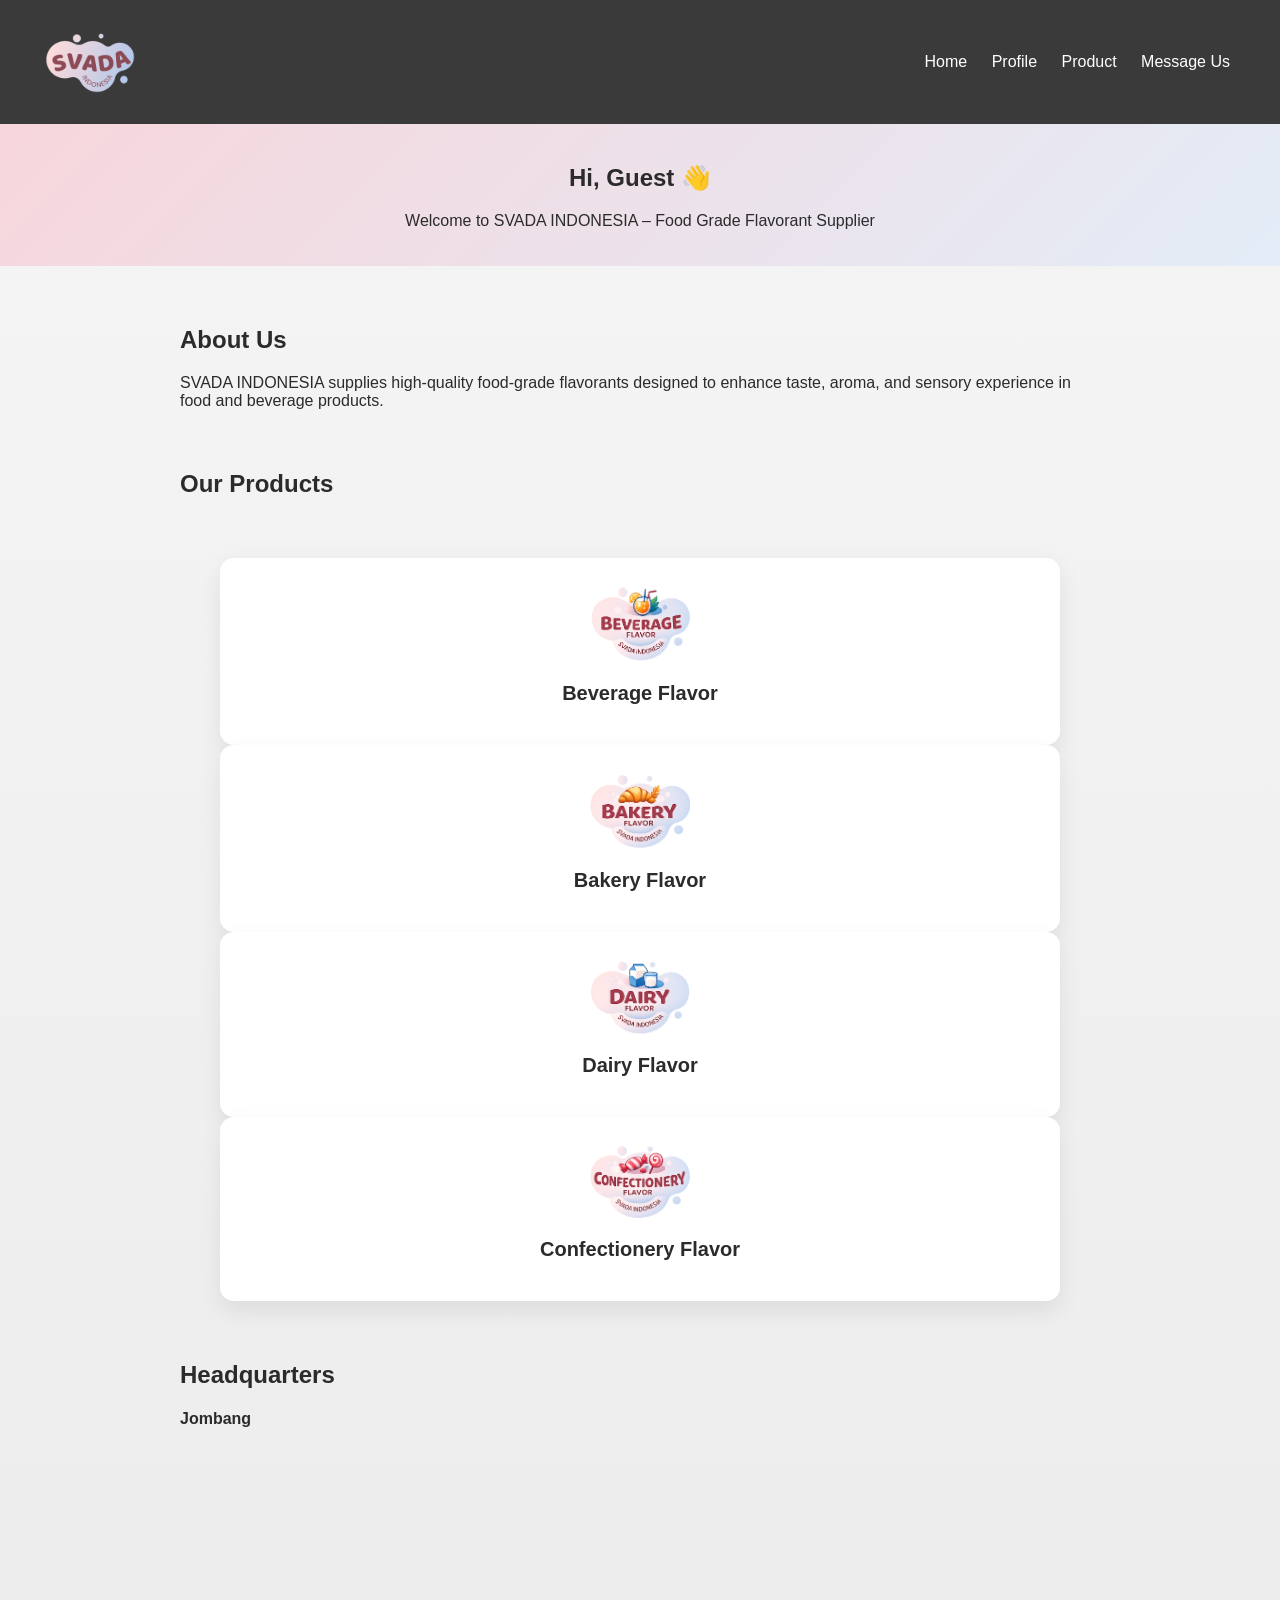
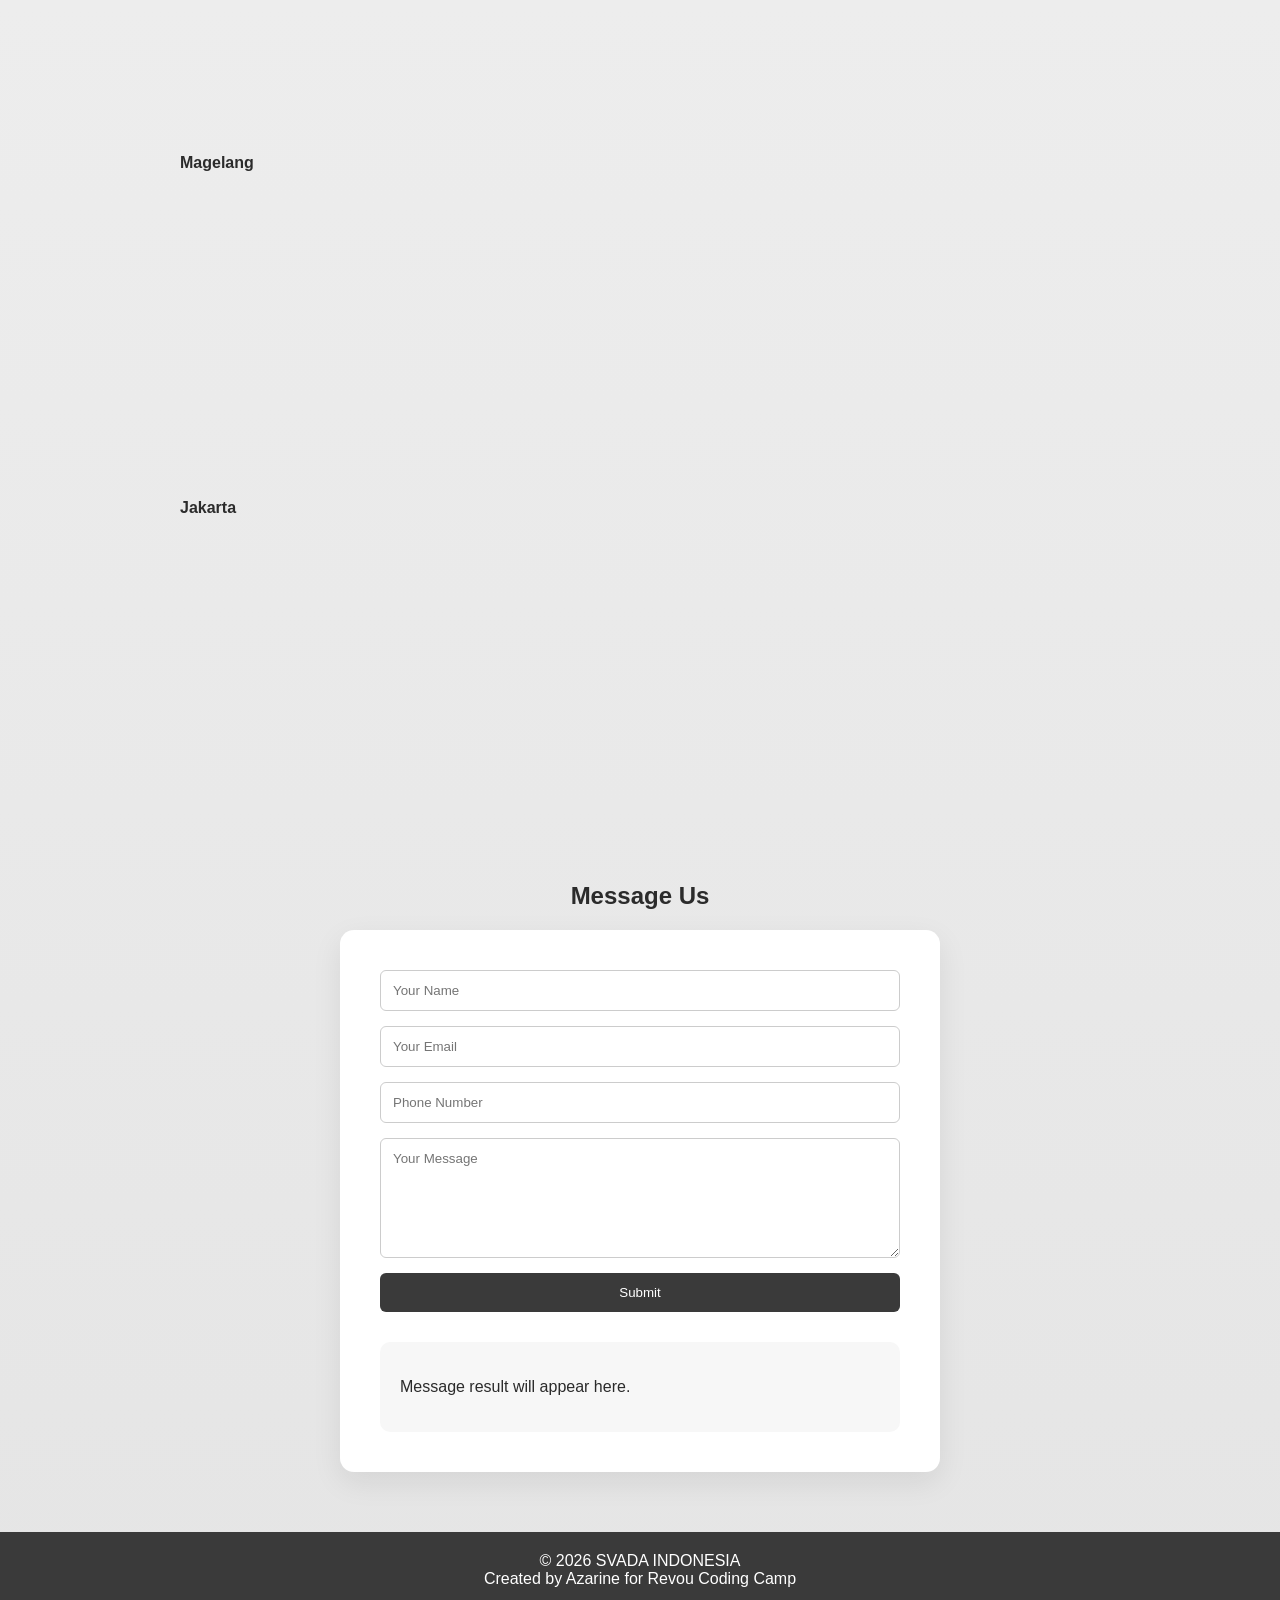
<file: index.html>
<!DOCTYPE html>
<html lang="en">
<head>
  <meta charset="UTF-8">
  <title>SVADA INDONESIA</title>
  <link rel="stylesheet" href="style css.css">
</head>
<body>

<header class="navbar">
  <div class="logo"><img src="logo svada besar.png" width="100"></div>
  <nav>
    <a href="index.html">Home</a>
    <a href="index profile.html">Profile</a>
    <a href="index product.html">Product</a>
    <a href="index message us.html">Message Us</a>
  </nav>
</header>

<section class="hero">
  <h1>Hi, <span id="username">Guest</span> 👋</h1>
  <p>Welcome to SVADA INDONESIA – Food Grade Flavorant Supplier</p>
</section>

<section class="container">
  <h2>About Us</h2>
  <p>
    SVADA INDONESIA supplies high-quality food-grade flavorants designed
    to enhance taste, aroma, and sensory experience in food and beverage products.
  </p>
</section>

<section class="container">
  <h2>Our Products</h2>
  <div class="container">

  <div class="flavor-card">
    <img src="logo flavorant beverage.png" alt="Beverage Flavor" width="100px" style="display:block; margin:0 auto;">
    <h3 style="text-align: center;">Beverage Flavor</h3>
    </div>

  <div class="flavor-card">
    <img src="logo flavorant bakery.png" alt="Bakery Flavor" width="100px" style="display:block; margin:0 auto;">
    <h3 style="text-align: center;">Bakery Flavor</h3>
    </div>

  <div class="flavor-card">
    <img src="logo flavorant dairy.png" alt="Dairy Flavor" width="100px" style="display:block; margin:0 auto;">
    <h3 style="text-align: center;">Dairy Flavor</h3>
    </div>

  <div class="flavor-card">
    <img src="logo flavorant confect.png" alt="Confectionery Flavor" width="100px" style="display:block; margin:0 auto; ">
    <h3 style="text-align: center;">Confectionery Flavor</h3>
    </div>

</div>
</section>

<section class="container">
  <h2>Headquarters</h2>

  <div class="hq">
    <h4>Jombang</h4>
    <iframe src="https://maps.google.com/maps?q=Jombang&t=&z=13&output=embed"></iframe>
  </div>

  <div class="hq">
    <h4>Magelang</h4>
    <iframe src="https://maps.google.com/maps?q=Magelang&t=&z=13&output=embed"></iframe>
  </div>

  <div class="hq">
    <h4>Jakarta</h4>
    <iframe src="https://maps.google.com/maps?q=Jakarta&t=&z=13&output=embed"></iframe>
  </div>
</section>

<section class="container">
<h2 style="text-align: center;">Message Us</h2>
<div class="message-card">

    <form id="contactForm">
      <input id="name" placeholder="Your Name" required>
      <input id="email" type="email" placeholder="Your Email" required>
      <input id="phone" placeholder="Phone Number" required>
      <textarea id="userMessage" placeholder="Your Message" required></textarea>
      <button type="submit">Submit</button>
    </form>

    <div id="result" class="result-box">
      <p>Message result will appear here.</p>
    </div>

  </div>
</section>

<footer>
  © 2026 SVADA INDONESIA <br>
  Created by Azarine for Revou Coding Camp
</footer>

<script src="script js.js"></script>
</body>
</html>
</file>
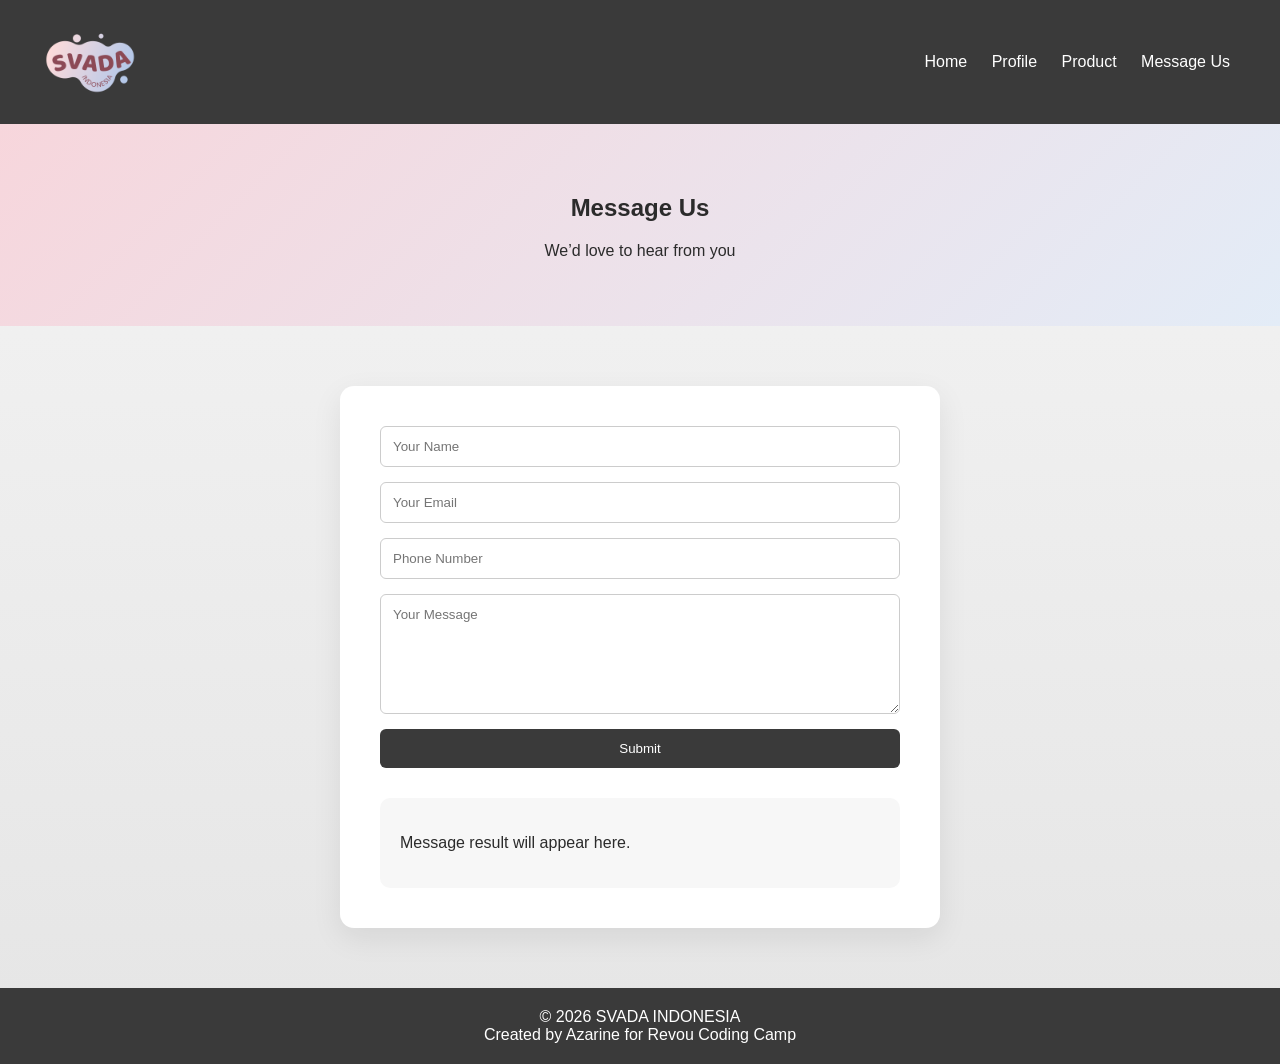
<file: index message us.html>
<!DOCTYPE html>
<html lang="en">
<head>
  <meta charset="UTF-8">
  <title>Message Us | SVADA INDONESIA</title>
  <link rel="stylesheet" href="style css.css">
</head>
<body>

<header class="navbar">
  <div class="logo">
    <img src="logo svada besar.png" width="100">
  </div>
  <nav>
    <a href="index.html">Home</a>
    <a href="index profile.html">Profile</a>
    <a href="index product.html">Product</a>
    <a href="index message us.html">Message Us</a>
  </nav>
</header>

<section class="hero small">
  <h1>Message Us</h1>
  <p>We’d love to hear from you</p>
</section>

<section class="message-page">
  <div class="message-card">

    <form id="contactForm">
      <input id="name" placeholder="Your Name" required>
      <input id="email" type="email" placeholder="Your Email" required>
      <input id="phone" placeholder="Phone Number" required>
      <textarea id="userMessage" placeholder="Your Message" required></textarea>
      <button type="submit">Submit</button>
    </form>

    <div id="result" class="result-box">
      <p>Message result will appear here.</p>
    </div>

  </div>
</section>

<footer>
  © 2026 SVADA INDONESIA <br>
  Created by Azarine for Revou Coding Camp
</footer>

<script src="script js.js"></script>
</body>
</html>
</file>
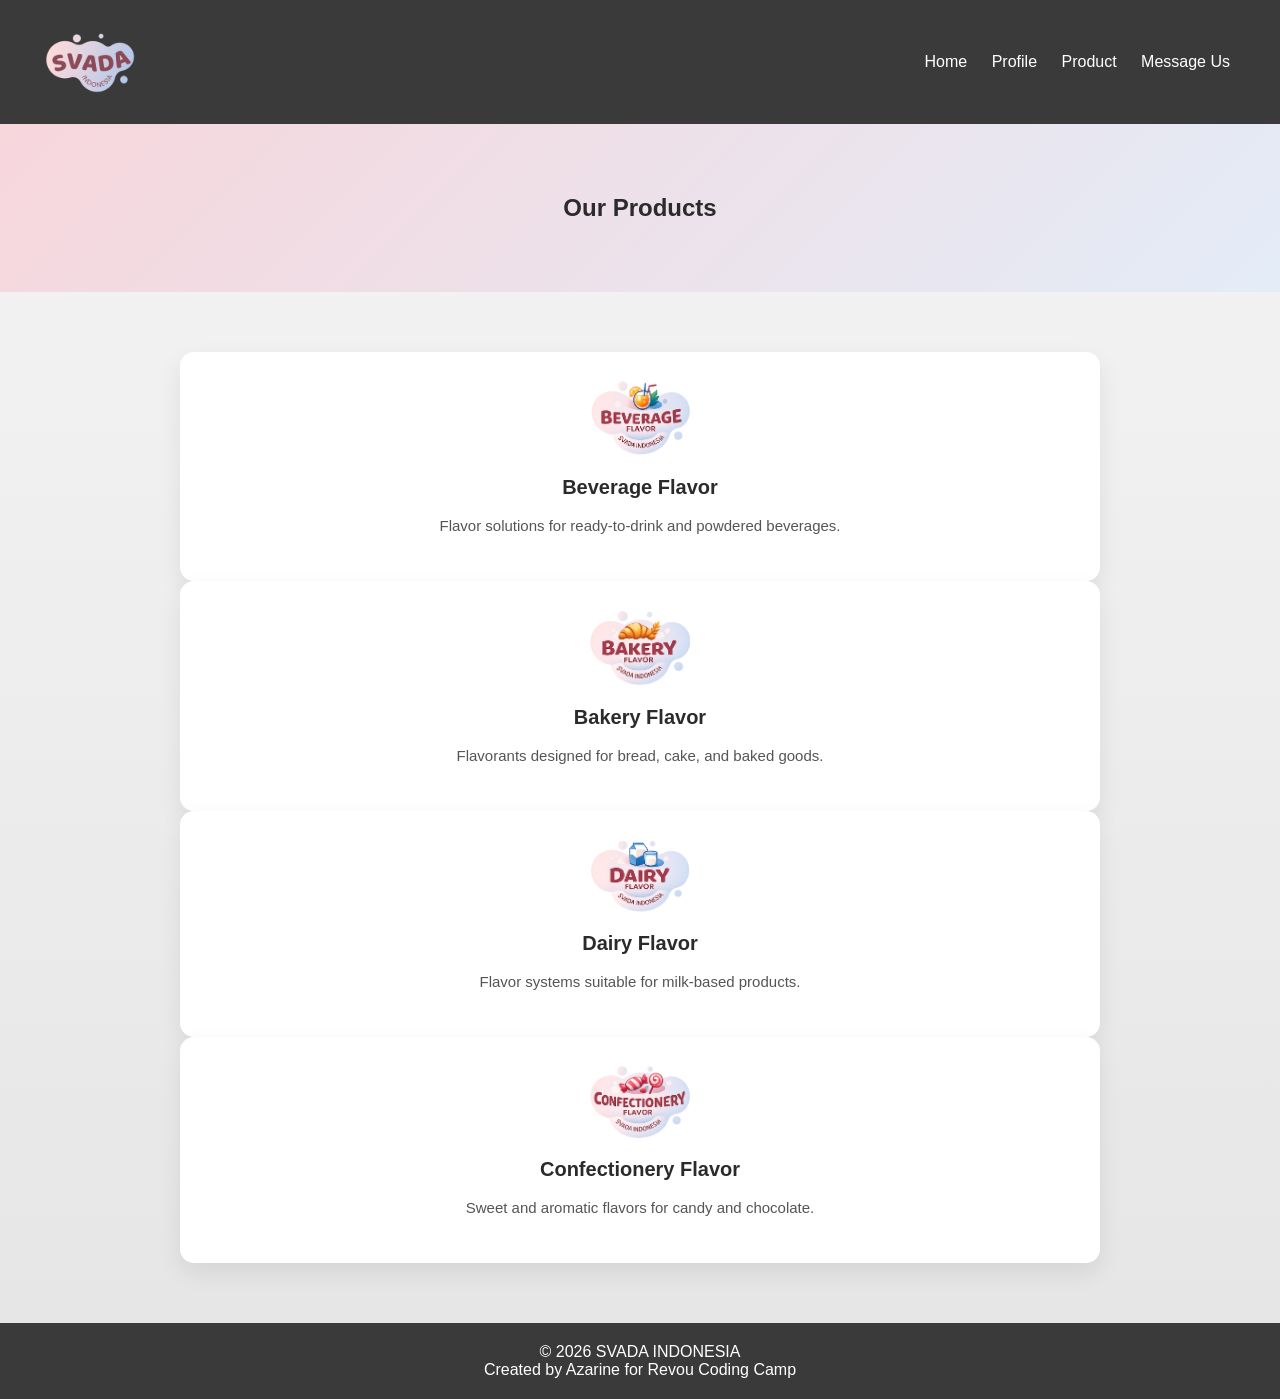
<file: index product.html>
<!DOCTYPE html>
<html lang="en">
<head>
  <meta charset="UTF-8">
  <title>Product | SVADA INDONESIA</title>
  <link rel="stylesheet" href="style css.css">
</head>
<body>

<header class="navbar">
  <div class="logo"><img src="logo svada besar.png" width="100"></div>
  <nav>
    <a href="index.html">Home</a>
    <a href="index profile.html">Profile</a>
    <a href="index product.html">Product</a>
    <a href="index message us.html">Message Us</a>
  </nav>
</header>

<section class="hero small">
  <h1>Our Products</h1>
</section>

<section class="container">

  <div class="flavor-card">
    <img src="logo flavorant beverage.png" alt="Beverage Flavor" width="100px" style="display:block; margin:0 auto;">
    <h3 style="text-align: center;">Beverage Flavor</h3>
     <p style="text-align: center;">Flavor solutions for ready-to-drink and powdered beverages.</p>
    </div>

  <div class="flavor-card">
    <img src="logo flavorant bakery.png" alt="Bakery Flavor" width="100px" style="display:block; margin:0 auto;">
    <h3 style="text-align: center;">Bakery Flavor</h3>
    <p style="text-align: center;">Flavorants designed for bread, cake, and baked goods.</p>
    </div>

  <div class="flavor-card">
    <img src="logo flavorant dairy.png" alt="Dairy Flavor" width="100px" style="display:block; margin:0 auto;">
    <h3 style="text-align: center;">Dairy Flavor</h3>
    <p style="text-align: center;">Flavor systems suitable for milk-based products.</p>
    </div>

  <div class="flavor-card">
    <img src="logo flavorant confect.png" alt="Confectionery Flavor" width="100px" style="display:block; margin:0 auto; ">
    <h3 style="text-align: center;">Confectionery Flavor</h3>
     <p style="text-align: center;">Sweet and aromatic flavors for candy and chocolate.</p>
    </div>

</div>
</section>

<footer>
  © 2026 SVADA INDONESIA <br>
  Created by Azarine for Revou Coding Camp
</footer>

<script src="script js.js"></script>
</body>
</html>
</file>
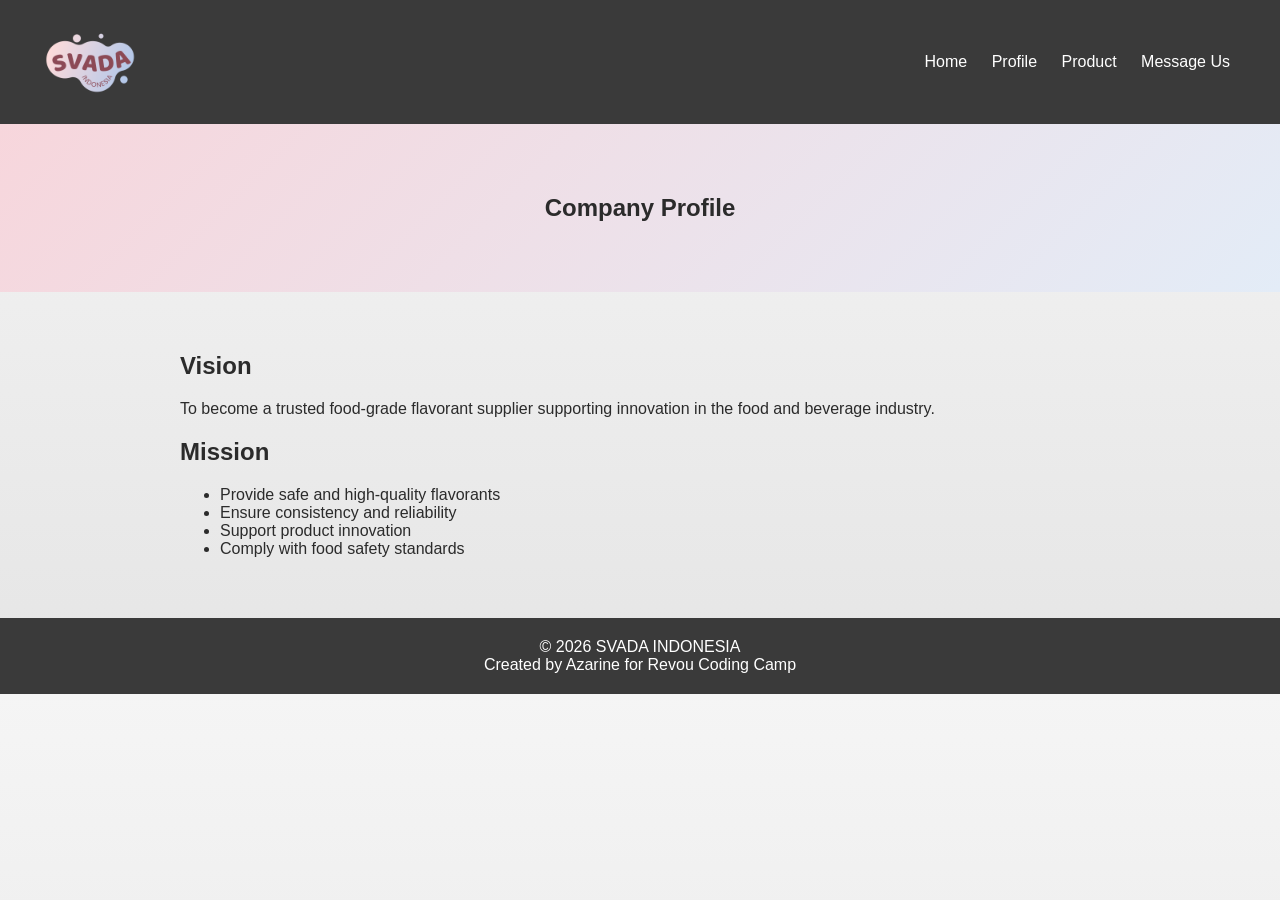
<file: index profile.html>
<!DOCTYPE html>
<html lang="en">
<head>
  <meta charset="UTF-8">
  <title>Profile | SVADA INDONESIA</title>
  <link rel="stylesheet" href="style css.css">
</head>
<body>

<header class="navbar">
  <div class="logo"><img src="logo svada besar.png" width="100"></div>
  <nav>
    <a href="index.html">Home</a>
    <a href="index profile.html">Profile</a>
    <a href="index product.html">Product</a>
    <a href="index message us.html">Message Us</a>
  </nav>
</header>

<section class="hero small">
  <h1>Company Profile</h1>
</section>

<section class="container">
  <h2>Vision</h2>
  <p>
    To become a trusted food-grade flavorant supplier supporting innovation
    in the food and beverage industry.
  </p>

  <h2>Mission</h2>
  <ul>
    <li>Provide safe and high-quality flavorants</li>
    <li>Ensure consistency and reliability</li>
    <li>Support product innovation</li>
    <li>Comply with food safety standards</li>
  </ul>
</section>

<footer>
  © 2026 SVADA INDONESIA <br>
  Created by Azarine for Revou Coding Camp
</footer>

<script src="script js.js"></script>
</body>
</html>
</file>
<file: style css.css>
* {
  box-sizing: border-box;
  font-family: Arial, sans-serif;
}

body {
  margin: 0;
  background: linear-gradient(180deg, #F5F5F5, #E5E5E5);
  color: #2b2b2b;
}

.navbar {
  background: #3a3a3a;
  color: white;
  padding: 10px 40px;
  display: flex;
  justify-content: space-between;
  align-items: center;
}

.logo {
  font-weight: bold;
  letter-spacing: 2px;
}

nav a {
  color: white;
  margin: 0 10px;
  text-decoration: none;
}

.hero {
  background: linear-gradient(135deg, #F7D6DC, #E3ECF7);
  padding: 20px 20px;
  text-align: center;
}

.hero.small {
  padding: 50px 20px;
}

.container {
  max-width: 1000px;
  margin: 60px auto;
  padding: 0 40px;
}

.hq iframe {
  width: 100%;
  height: 250px;
  border: none;
  border-radius: 10px;
  margin-bottom: 30px;
}

.form-grid {
  display: grid;
  grid-template-columns: 1fr 1fr;
  gap: 30px;
}

form {
  display: flex;
  flex-direction: column;
  gap: 15px;
}

input, textarea {
  padding: 12px;
  border-radius: 6px;
  border: 1px solid #ccc;
}

button {
  padding: 12px;
  background: #3a3a3a;
  color: white;
  border: none;
  border-radius: 6px;
}

.result-box {
  background: white;
  padding: 20px;
  border-radius: 10px;
}

footer {
  background: #3a3a3a;
  color: white;
  text-align: center;
  padding: 20px;
}

.message-page {
  padding: 80px 20px;
}

.message-card {
  max-width: 600px;
  margin: auto;
  background: white;
  padding: 40px;
  border-radius: 14px;
  box-shadow: 0 10px 30px rgba(0,0,0,0.08);
}

.message-page {
  padding: 60px 20px;
}

.message-card {
  max-width: 600px;
  margin: auto;
  background: white;
  padding: 40px;
  border-radius: 14px;
  box-shadow: 0 10px 30px rgba(0,0,0,0.08);
}

.message-card form {
  display: flex;
  flex-direction: column;
  gap: 15px;
}

.message-card textarea {
  min-height: 120px;
}

.message-card .result-box {
  margin-top: 30px;
  background: #f7f7f7;
}

.flavor-section {
  padding: 60px 0;
}

.flavor-section h2 {
  font-size: 28px;
  margin-bottom: 32px;
}

.flavor-grid {
  display: grid;
  grid-template-columns: repeat(auto-fit, minmax(250px, 1fr));
  gap: 24px;
}

.flavor-card {
  background: #ffffff;
  padding: 28px;
  border-radius: 14px;
  box-shadow: 0 10px 25px rgba(0,0,0,0.08);
  transition: all 0.3s ease;
}

.flavor-card h3 {
  font-size: 20px;
  margin-bottom: 12px;
}

.flavor-card p {
  color: #555;
  font-size: 15px;
  line-height: 1.6;
}

.flavor-card:hover {
  transform: translateY(-6px);
  box-shadow: 0 14px 35px rgba(0,0,0,0.12);
}
</file>
